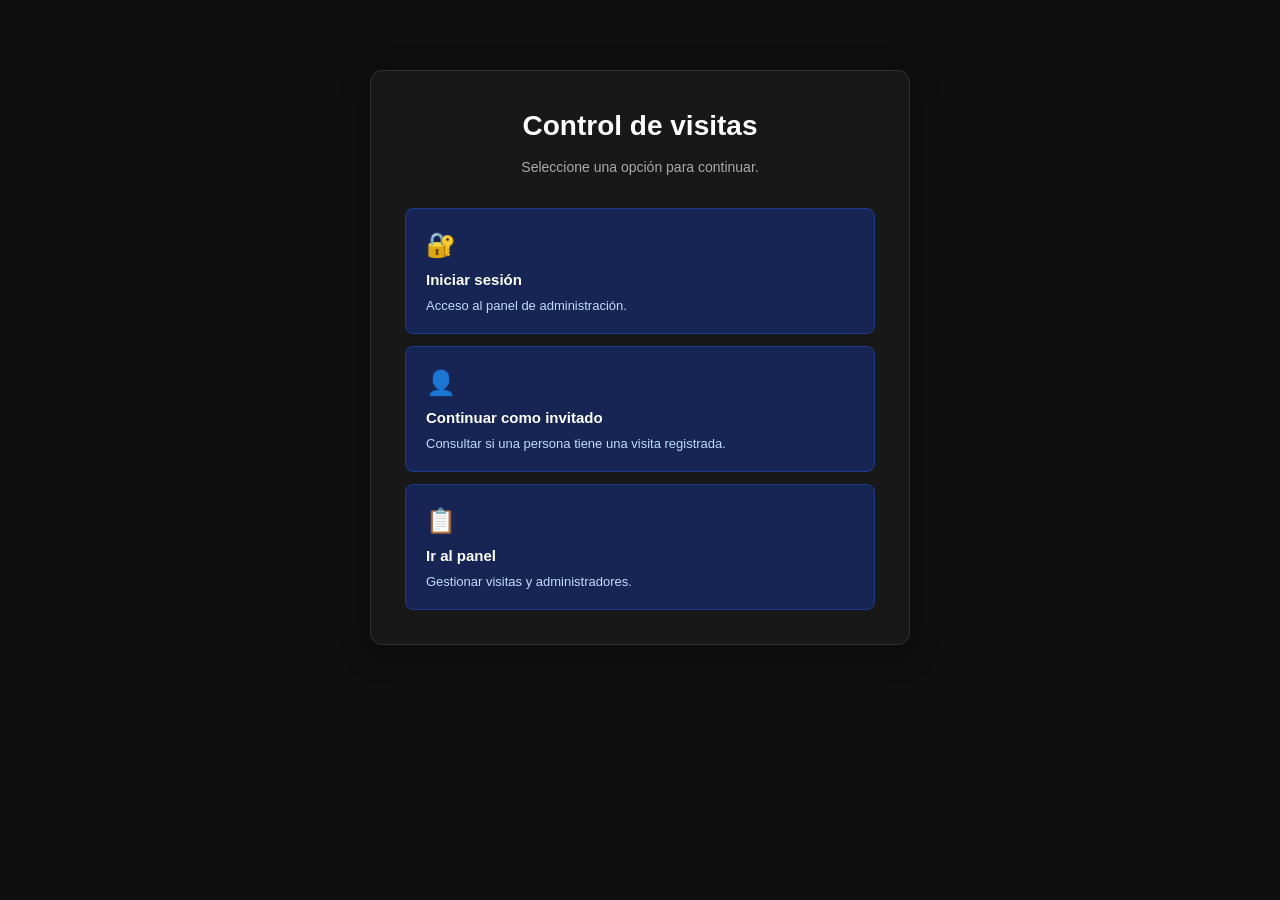
<file: index.html>
<!DOCTYPE html>
<html lang="es">
<head>
    <meta charset="UTF-8">
    <meta name="viewport" content="width=device-width, initial-scale=1.0">
    <meta name="google-site-verification" content="cxfGpsT4YyYM5P-_mvYl2dfZ0LLC_vyhNdfEDjS1eaE">
    <title>Control de visitas</title>
    <link rel="stylesheet" href="estilos.css">
</head>
<body>
<div class="contenedor">
    <div class="encabezado">
        <h1>Control de visitas</h1>
        <p>Seleccione una opción para continuar.</p>
    </div>

    <div id="mensajes"></div>

    <div id="estado-sesion" class="aviso estado-sesion" hidden>
        <p>Sesión iniciada como: <strong id="usuario-sesion"></strong></p>
    </div>

    <div class="opciones-acceso">
        <a href="login.html" class="opcion-acceso">
            <span class="opcion-icono">🔐</span>
            <strong>Iniciar sesión</strong>
            <small>Acceso al panel de administración.</small>
        </a>
        <a href="invitado.html" class="opcion-acceso">
            <span class="opcion-icono">👤</span>
            <strong>Continuar como invitado</strong>
            <small>Consultar si una persona tiene una visita registrada.</small>
        </a>
        <a href="panel.html" class="opcion-acceso" data-solo-invitado hidden>
            <span class="opcion-icono">📋</span>
            <strong>Ir al panel</strong>
            <small>Gestionar visitas y administradores.</small>
        </a>
    </div>
</div>
<script src="supabase-config.js"></script>
<script src="app.js"></script>
<script>initIndex();</script>
</body>
</html>
</file>
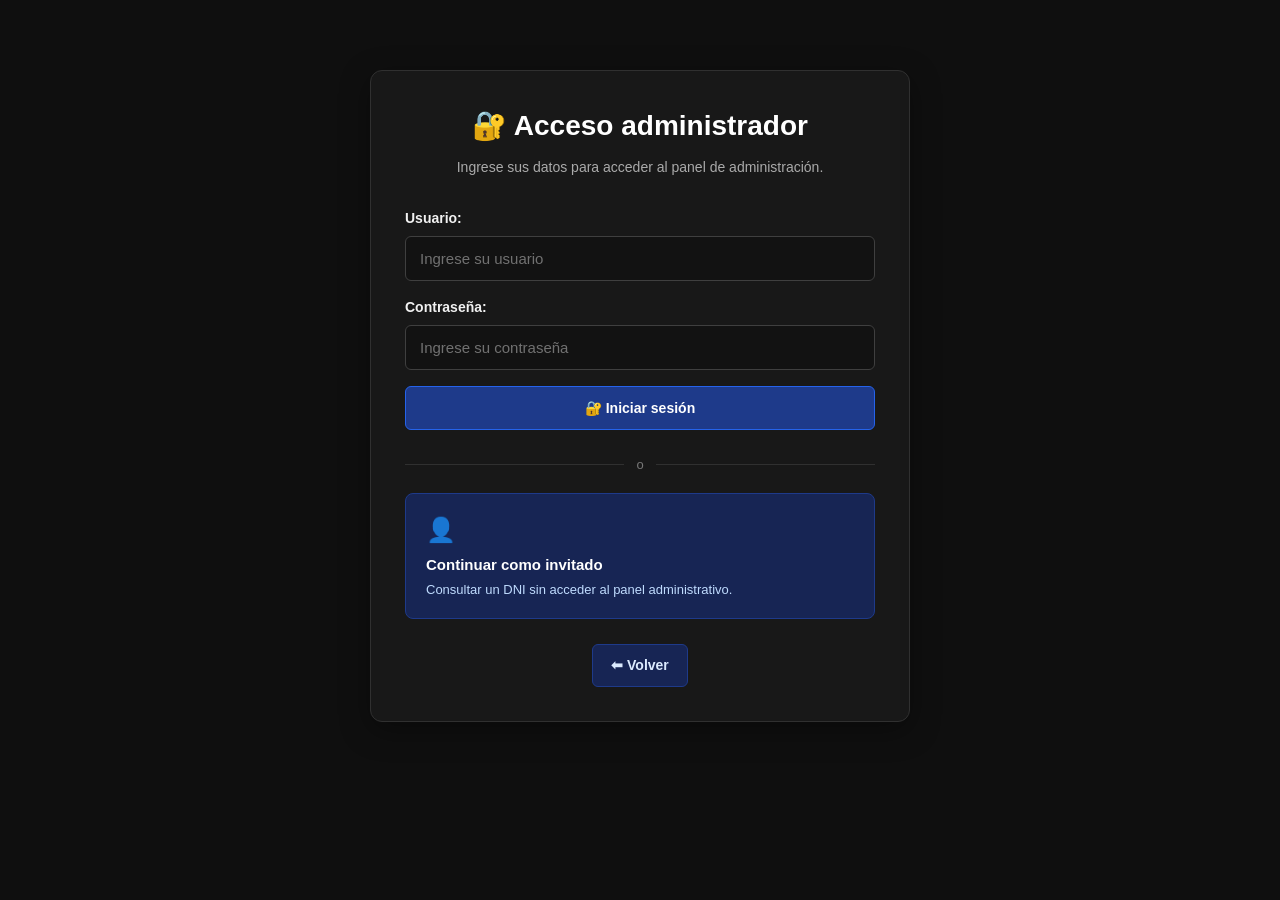
<file: administradores.html>
<!DOCTYPE html>
<html lang="es">
<head>
    <meta charset="UTF-8">
    <meta name="viewport" content="width=device-width, initial-scale=1.0">
    <title>Administradores</title>
    <link rel="stylesheet" href="estilos.css">
</head>
<body>
<div class="contenedor grande">
    <h1>👤 Administradores</h1>
    <div id="mensajes"></div>

    <h2>Agregar nuevo administrador</h2>
    <form id="crear-admin-form" autocomplete="off">
        <label for="usuario">Usuario:</label>
        <input type="text" id="usuario" name="usuario" required maxlength="50" placeholder="Ingrese un usuario">
        <label for="password">Contraseña:</label>
        <input type="password" id="password" name="password" required minlength="6" placeholder="Ingrese una contraseña">
        <label for="password2">Repetir contraseña:</label>
        <input type="password" id="password2" name="password2" required minlength="6" placeholder="Repita la contraseña">
        <button type="submit">➕ Agregar administrador</button>
    </form>

    <hr>

    <h2>Administradores existentes</h2>
    <div class="tabla-contenedor">
        <table>
            <thead><tr><th>Usuario</th><th>Acción</th></tr></thead>
            <tbody id="tabla-admins"></tbody>
        </table>
    </div>

    <div class="botones-navegacion">
        <a href="panel.html" class="boton-navegacion">👤 Volver al panel</a>
        <a href="#" id="logout" class="boton-navegacion">🚪 Cerrar sesión</a>
    </div>
</div>
<script src="supabase-config.js"></script>
<script src="app.js"></script>
<script>initAdministradores();</script>
</body>
</html>
</file>
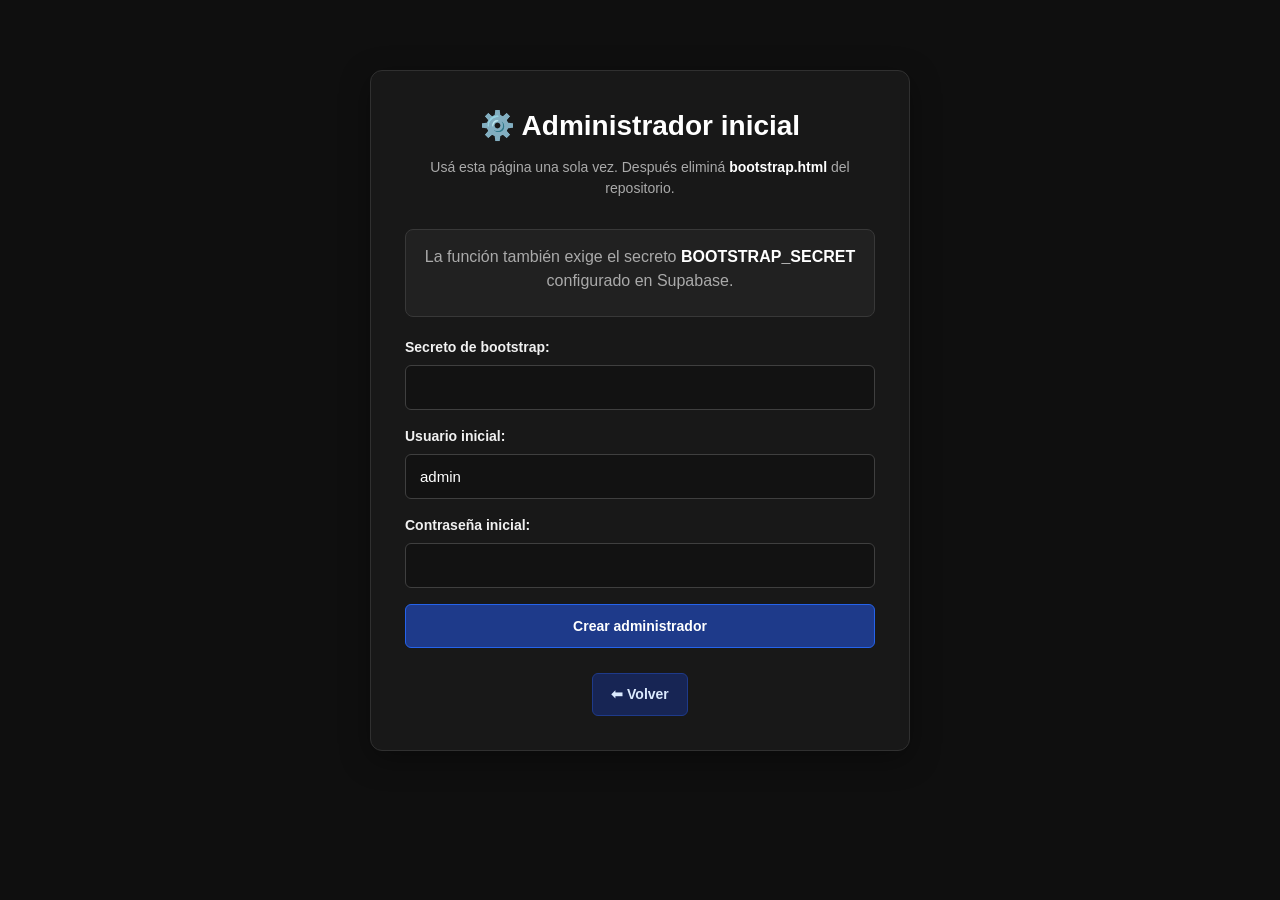
<file: bootstrap.html>
<!DOCTYPE html>
<html lang="es">
<head>
    <meta charset="UTF-8">
    <meta name="viewport" content="width=device-width, initial-scale=1.0">
    <title>Crear administrador inicial</title>
    <link rel="stylesheet" href="estilos.css">
</head>
<body>
<div class="contenedor">
    <div class="encabezado">
        <h1>⚙️ Administrador inicial</h1>
        <p>Usá esta página una sola vez. Después eliminá <strong>bootstrap.html</strong> del repositorio.</p>
    </div>
    <div class="aviso">
        <p>La función también exige el secreto <strong>BOOTSTRAP_SECRET</strong> configurado en Supabase.</p>
    </div>
    <div id="mensajes"></div>
    <form id="bootstrap-form" autocomplete="off">
        <label for="secret">Secreto de bootstrap:</label>
        <input id="secret" required type="password">
        <label for="usuario">Usuario inicial:</label>
        <input id="usuario" required maxlength="50" value="admin">
        <label for="password">Contraseña inicial:</label>
        <input id="password" required minlength="6" type="password">
        <button type="submit">Crear administrador</button>
    </form>
    <div class="botones-navegacion"><a href="index.html" class="boton-navegacion">⬅ Volver</a></div>
</div>
<script src="supabase-config.js"></script>
<script src="app.js"></script>
<script>
document.querySelector('#bootstrap-form').addEventListener('submit', async (e) => {
    e.preventDefault();
    clearMessage();
    const button = e.target.querySelector('button');
    button.disabled = true;
    try {
        const response = await fetch(`${SUPABASE_URL}/functions/v1/admin-bootstrap`, {
            method: 'POST',
            headers: { 'apikey': SUPABASE_KEY, 'Content-Type': 'application/json' },
            body: JSON.stringify({
                secret: document.querySelector('#secret').value,
                usuario: document.querySelector('#usuario').value,
                password: document.querySelector('#password').value
            })
        });
        const data = await response.json();
        if (!response.ok) throw new Error(data.error || 'No se pudo crear el administrador.');
        showMessage('exito', 'Administrador creado. Ya podés entrar desde login.html. Eliminá bootstrap.html del repositorio.');
    } catch (error) {
        showMessage('error', error.message);
    } finally {
        button.disabled = false;
    }
});
</script>
</body>
</html>
</file>
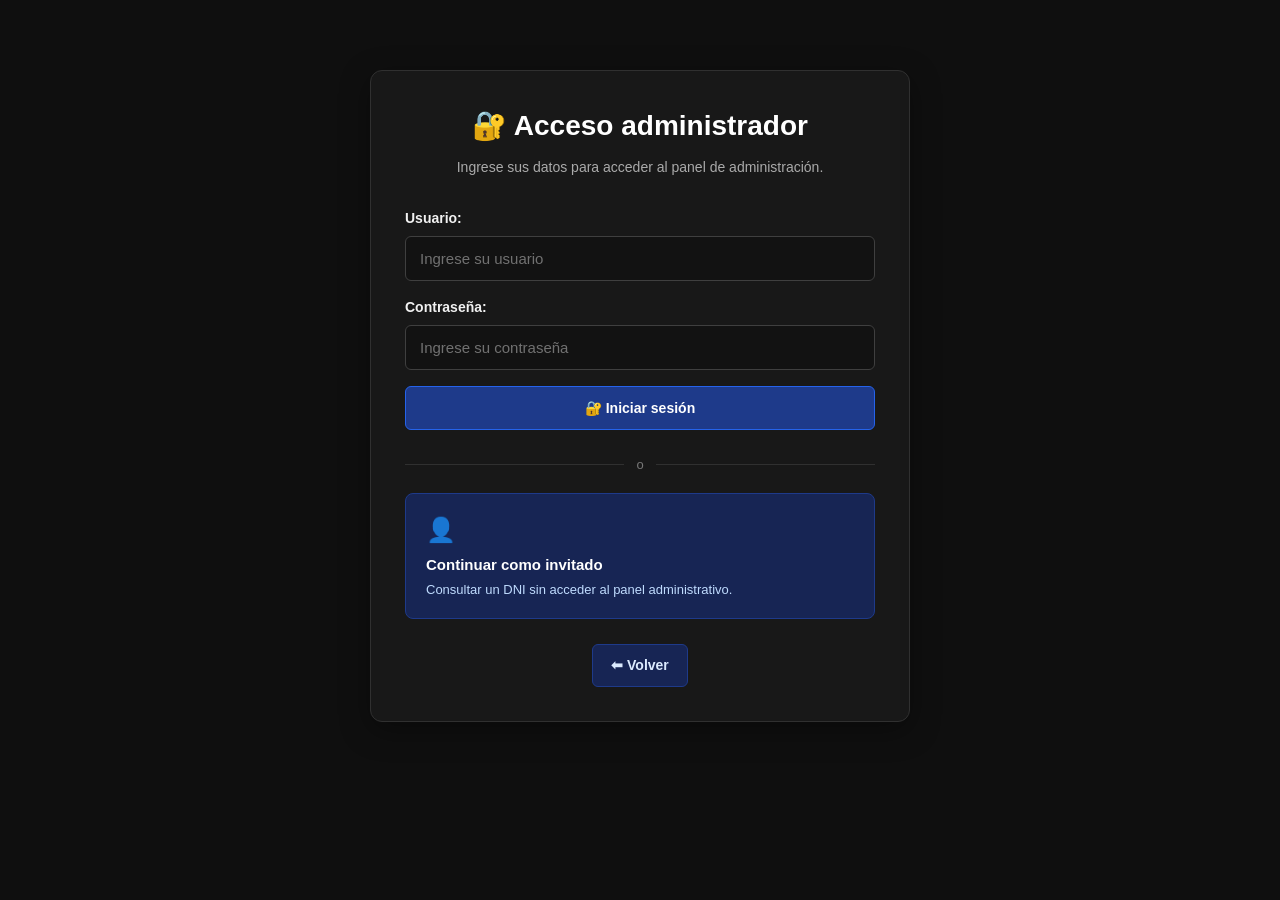
<file: exportar.html>
<!DOCTYPE html>
<html lang="es">
<head>
    <meta charset="UTF-8">
    <meta name="viewport" content="width=device-width, initial-scale=1.0">
    <title>Exportar visitas</title>
    <link rel="stylesheet" href="estilos.css">
</head>
<body>
<div class="contenedor">
    <div class="encabezado">
        <h1>📥 Exportar visitas</h1>
        <p>Preparando el archivo CSV...</p>
    </div>
    <div id="mensajes"></div>
    <div class="botones-navegacion">
        <a href="panel.html" class="boton-navegacion">⬅ Volver al panel</a>
    </div>
</div>
<script src="supabase-config.js"></script>
<script src="app.js"></script>
<script>
(async () => {
    try {
        await initExportar();
        setTimeout(() => { window.location.href = 'panel.html'; }, 700);
    } catch (error) {
        showMessage('error', error.message || 'No se pudo exportar.');
    }
})();
</script>
</body>
</html>
</file>
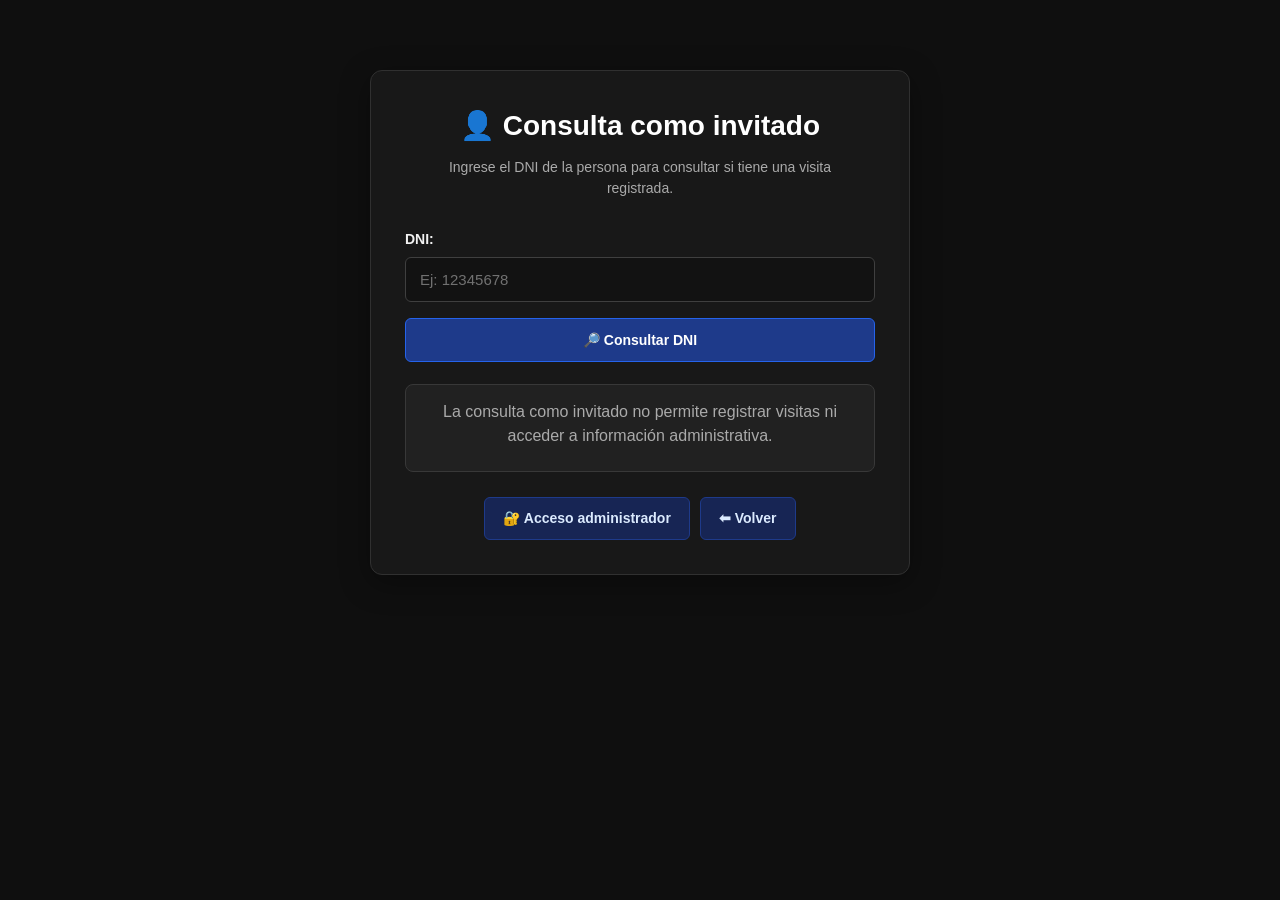
<file: invitado.html>
<!DOCTYPE html>
<html lang="es">
<head>
    <meta charset="UTF-8">
    <meta name="viewport" content="width=device-width, initial-scale=1.0">
    <title>Consulta como invitado</title>
    <link rel="stylesheet" href="estilos.css">
</head>
<body>
<div class="contenedor">
    <div class="encabezado">
        <h1>👤 Consulta como invitado</h1>
        <p>Ingrese el DNI de la persona para consultar si tiene una visita registrada.</p>
    </div>
    <div id="mensajes"></div>
    <form id="consulta-form" autocomplete="off">
        <label for="dni">DNI:</label>
        <input type="text" id="dni" name="dni" placeholder="Ej: 12345678" required maxlength="20" inputmode="numeric" autocomplete="off">
        <button type="submit">🔎 Consultar DNI</button>
    </form>
    <div id="resultado"></div>
    <div class="aviso">
        <p>La consulta como invitado no permite registrar visitas ni acceder a información administrativa.</p>
    </div>
    <div class="botones-navegacion">
        <a href="login.html" class="boton-navegacion">🔐 Acceso administrador</a>
        <a href="index.html" class="boton-navegacion">⬅ Volver</a>
    </div>
</div>
<script src="supabase-config.js"></script>
<script src="app.js"></script>
<script>initInvitado();</script>
</body>
</html>
</file>
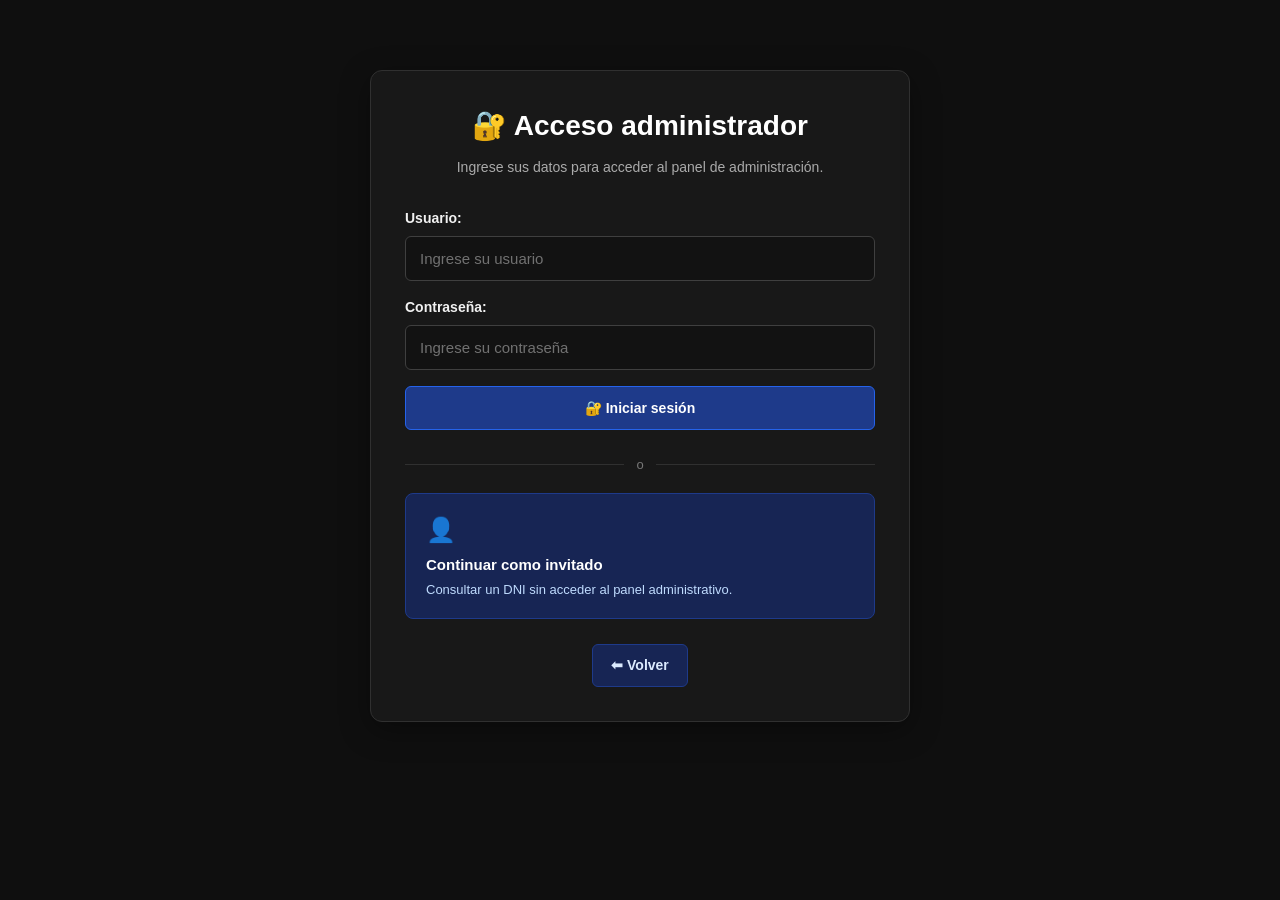
<file: login.html>
<!DOCTYPE html>
<html lang="es">
<head>
    <meta charset="UTF-8">
    <meta name="viewport" content="width=device-width, initial-scale=1.0">
    <title>Acceso administrador</title>
    <link rel="stylesheet" href="estilos.css">
</head>
<body>
<div class="contenedor">
    <div class="encabezado">
        <h1>🔐 Acceso administrador</h1>
        <p>Ingrese sus datos para acceder al panel de administración.</p>
    </div>
    <div id="mensajes"></div>
    <form id="login-form" autocomplete="off">
        <label for="usuario">Usuario:</label>
        <input type="text" id="usuario" name="usuario" required maxlength="50" placeholder="Ingrese su usuario" autocomplete="username">
        <label for="password">Contraseña:</label>
        <input type="password" id="password" name="password" required placeholder="Ingrese su contraseña" autocomplete="current-password">
        <button type="submit">🔐 Iniciar sesión</button>
    </form>
    <div class="separador-opciones"><span>o</span></div>
    <a href="invitado.html" class="opcion-acceso opcion-invitado">
        <span class="opcion-icono">👤</span>
        <strong>Continuar como invitado</strong>
        <small>Consultar un DNI sin acceder al panel administrativo.</small>
    </a>
    <div class="botones-navegacion">
        <a href="index.html" class="boton-navegacion">⬅ Volver</a>
    </div>
</div>
<script src="supabase-config.js"></script>
<script src="app.js"></script>
<script>initLogin();</script>
</body>
</html>
</file>
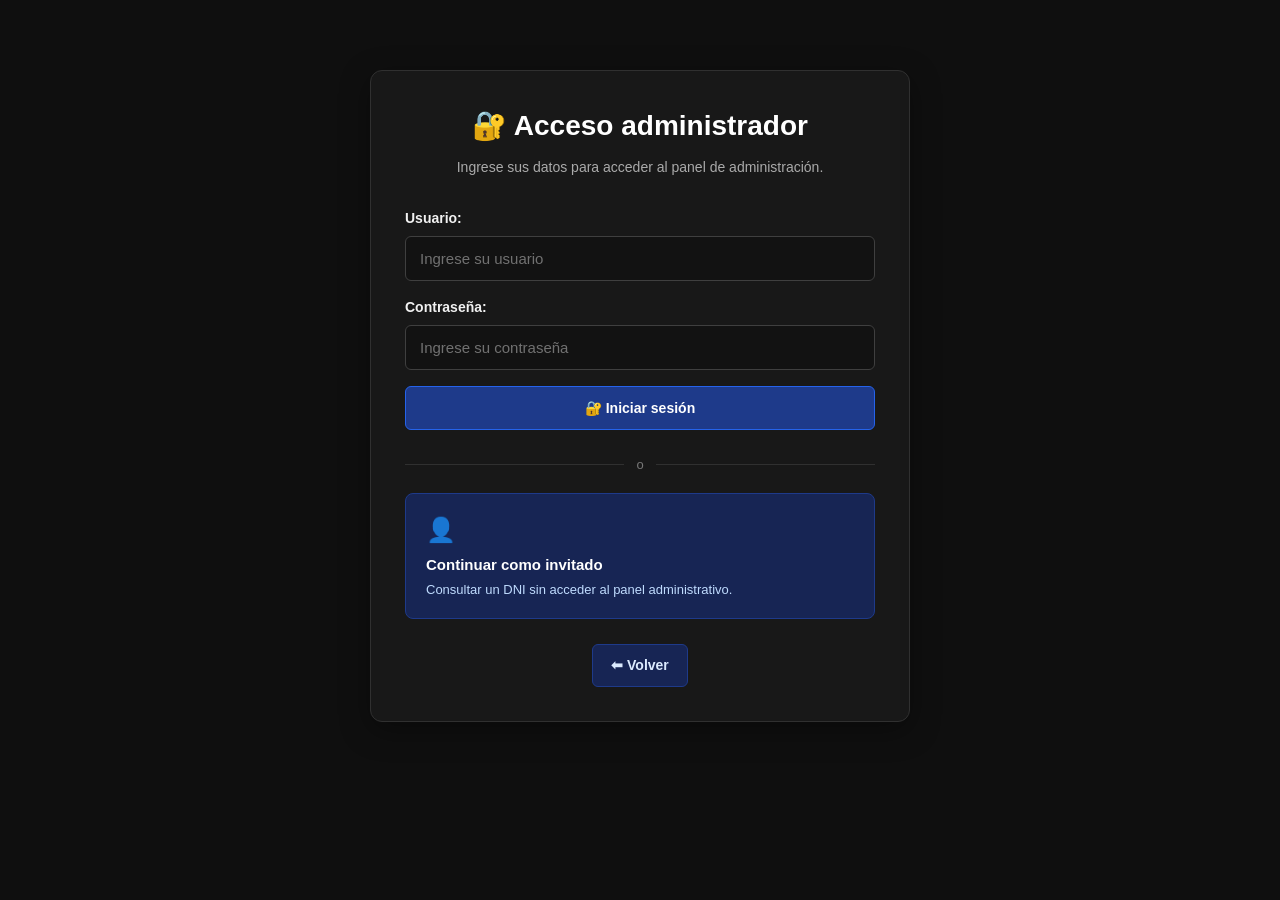
<file: registro-diario.html>
<!DOCTYPE html>

<html lang="es">
<head>
    <meta charset="UTF-8">
    <meta name="viewport" content="width=device-width, initial-scale=1.0">
    <title>Registro Diario</title>
    <link rel="stylesheet" href="estilos.css">

<style>

    /* =========================
       PERSONAS QUE ASISTIERON
       ========================= */

    .titulo-desplegable {
        width: 100%;
        display: flex;
        align-items: center;
        justify-content: space-between;
        gap: 15px;
        cursor: pointer;
        user-select: none;
        padding: 14px 16px;
        margin-top: 25px;
        border-radius: 10px;
        background: #202020;
        border: 1px solid #333;
    }

    .titulo-desplegable h2 {
        margin: 0;
    }

    .flecha-desplegable {
        font-size: 22px;
        transition: transform 0.2s ease;
    }

    .flecha-desplegable.abierto {
        transform: rotate(180deg);
    }

    .contenido-desplegable {
        display: none;
        margin-top: 10px;
    }

    .contenido-desplegable.abierto {
        display: block;
    }


    /* =========================
       ENTREGAS
       ========================= */

    .titulo-entregas {
        display: flex;
        align-items: center;
        justify-content: space-between;
        gap: 15px;
        margin-top: 25px;
    }

    .titulo-entregas h2 {
        margin: 0;
    }

    .acciones-entregas {
        display: flex;
        align-items: center;
        gap: 12px;
    }

    .contador-actualizacion {
        padding: 9px 13px;
        border-radius: 8px;
        background: #202020;
        border: 1px solid #333;
        color: #bdbdbd;
        font-size: 14px;
        white-space: nowrap;
    }

    .contador-actualizacion strong {
        color: #ffffff;
    }

    .boton-actualizar {
        padding: 10px 16px;
        border: 0;
        border-radius: 8px;
        cursor: pointer;
        font-weight: bold;
        background: #2b7cff;
        color: white;
    }

    .boton-actualizar:hover {
        opacity: 0.85;
    }

    .boton-actualizar:disabled {
        opacity: 0.6;
        cursor: wait;
    }


    /* =========================
       IMPRESION
       ========================= */

    @media print {

        @page {
            size: A4;
            margin: 15mm;
        }

        body {
            background: white !important;
            color: black !important;
            font-family: Arial, sans-serif !important;
        }

        .contenedor {
            width: 100% !important;
            max-width: none !important;
            margin: 0 !important;
            padding: 0 !important;
            background: white !important;
            box-shadow: none !important;
        }

        .menu,
        .reporte-filtros,
        #mensaje-registro-diario,
        .acciones-reporte,
        .importar-historial,
        .acciones-panel,
        hr,
        .texto-reporte,
        .encabezado p,
        .contador-actualizacion {
            display: none !important;
        }

        .encabezado {
            display: block !important;
            text-align: center !important;
            margin-bottom: 25px !important;
            border-bottom: 2px solid #000 !important;
            padding-bottom: 12px !important;
        }

        .encabezado h1 {
            color: black !important;
            margin: 0 !important;
            font-size: 24px !important;
        }

        h2 {
            color: black !important;
            font-size: 17px !important;
            margin-top: 22px !important;
            margin-bottom: 10px !important;
        }

        #resumen-registro-diario {
            display: grid !important;
            grid-template-columns: repeat(3, 1fr) !important;
            gap: 10px !important;
            margin-bottom: 20px !important;
        }

        #resumen-registro-diario > * {
            background: white !important;
            color: black !important;
            border: 1px solid #999 !important;
            box-shadow: none !important;
        }

        .tabla-contenedor {
            overflow: visible !important;
            width: 100% !important;
        }

        .tabla-reporte {
            width: 100% !important;
            border-collapse: collapse !important;
            color: black !important;
            background: white !important;
            font-size: 11px !important;
        }

        .tabla-reporte th {
            background: #e5e5e5 !important;
            color: black !important;
            border: 1px solid #555 !important;
            padding: 7px !important;
        }

        .tabla-reporte td {
            color: black !important;
            background: white !important;
            border: 1px solid #999 !important;
            padding: 6px !important;
        }

        .tabla-reporte tr {
            page-break-inside: avoid !important;
        }

        .tabla-reporte thead {
            display: table-header-group !important;
        }

        .contenido-desplegable {
            display: block !important;
            margin-top: 0 !important;
        }

        .titulo-desplegable {
            display: block !important;
            background: white !important;
            border: none !important;
            padding: 0 !important;
            margin-top: 25px !important;
            cursor: default !important;
        }

        .titulo-desplegable h2 {
            color: black !important;
        }

        .flecha-desplegable {
            display: none !important;
        }

        .titulo-entregas {
            display: block !important;
        }

        .boton-actualizar {
            display: none !important;
        }

        .titulo-desplegable,
        .titulo-entregas,
        h2 {
            page-break-after: avoid !important;
        }

        .contenedor::after {
            content: "Registro Diario";
            display: block;
            text-align: center;
            margin-top: 25px;
            padding-top: 10px;
            border-top: 1px solid #999;
            font-size: 10px;
            color: #555;
        }
    }

</style>


</head>

<body>

<div class="contenedor grande">

<div class="encabezado">
    <h1>📊 Registro Diario</h1>
    <p>
        Consulta las personas que asistieron y lo que se entregó cada día.
    </p>
</div>


<div class="menu">

    <a href="panel.html">📋 Panel</a>

    <a href="administradores.html">👤 Administradores</a>

    <a href="invitado.html">🔎 Consulta invitado</a>

    <a href="index.html">🏠 Inicio</a>

</div>


<!-- =========================
     ELEGIR FECHA
     ========================= -->

<div class="reporte-filtros">

    <div>

        <label for="fecha-registro-diario">
            📅 Elegir día
        </label>

        <input
            type="date"
            id="fecha-registro-diario"
        >

    </div>

</div>


<div id="mensaje-registro-diario"></div>


<!-- =========================
     RESUMEN
     ========================= -->

<h2>Resumen del día</h2>

<div
    id="resumen-registro-diario"
    class="tarjetas reporte-tarjetas"
></div>


<!-- =========================
     ENTREGAS REALIZADAS
     ========================= -->

<div class="titulo-entregas">

    <h2>📦 Entregas realizadas</h2>

    <div class="acciones-entregas">

        <div
            class="contador-actualizacion"
            id="contador-actualizacion"
        >
            🔄 Próxima actualización:
            <strong id="tiempo-actualizacion">
                05:00
            </strong>
        </div>

        <button
            type="button"
            id="btn-actualizar-registro"
            class="boton-actualizar"
        >
            🔄 Actualizar
        </button>

    </div>

</div>


<div class="tabla-contenedor">

    <table class="tabla-reporte">

        <thead>

            <tr>
                <th>Tipo de entrega</th>
                <th>Cantidad</th>
            </tr>

        </thead>

        <tbody id="resumen-entregas">

            <tr>

                <td colspan="2">
                    Cargando...
                </td>

            </tr>

        </tbody>

    </table>

</div>


<!-- =========================
     PERSONAS DESPLEGABLE
     ========================= -->

<div
    class="titulo-desplegable"
    id="boton-personas"
    role="button"
    tabindex="0"
    aria-expanded="false"
    aria-controls="contenido-personas"
>

    <h2>👥 Personas que asistieron</h2>

    <span
        class="flecha-desplegable"
        id="flecha-personas"
    >
        ▼
    </span>

</div>


<div
    class="contenido-desplegable"
    id="contenido-personas"
>

    <div class="tabla-contenedor">

        <table class="tabla-reporte">

            <thead>

                <tr>
                    <th>DNI</th>
                    <th>Nombre</th>
                    <th>Se entregó</th>
                    <th>Fecha y hora</th>
                </tr>

            </thead>

            <tbody id="detalle-registro-diario">

                <tr>

                    <td colspan="4">
                        Cargando...
                    </td>

                </tr>

            </tbody>

        </table>

    </div>

</div>


<!-- =========================
     BOTONES
     ========================= -->

<div class="acciones-reporte">

    <button
        type="button"
        id="btn-imprimir-registro"
    >
        🖨️ Imprimir
    </button>


    <button
        type="button"
        id="btn-descargar-registro"
        class="boton-secundario"
    >
        📥 Descargar
    </button>

</div>


<hr>


<!-- =========================
     CARGAR HISTORIAL
     ========================= -->

<h2>📥 Cargar historial anterior</h2>

<p class="texto-reporte">
    Esta opción se usa una sola vez para cargar el CSV con los 786 registros anteriores.
</p>


<div class="importar-historial">

    <input
        type="file"
        id="archivo-historial"
        accept=".csv"
    >

    <button
        type="button"
        id="btn-importar-historial"
    >
        📥 Importar historial CSV
    </button>

</div>


<div class="acciones-panel">

    <a
        href="panel.html"
        class="boton-navegacion"
    >
        ⬅️ Volver al panel
    </a>

</div>

</div>

<script src="supabase-config.js"></script>

<script src="app.js"></script>

<script>

    /* =========================
       CONFIGURACION CONTADOR
       ========================= */

    const TIEMPO_ACTUALIZACION = 5 * 60;

    let segundosRestantes = TIEMPO_ACTUALIZACION;
    let intervaloContador = null;
    let actualizandoAutomaticamente = false;


    /* =========================
       MOSTRAR CONTADOR
       ========================= */

    function mostrarContador() {

        const elemento =
            document.getElementById(
                "tiempo-actualizacion"
            );

        if (!elemento) {
            return;
        }


        const minutos =
            Math.floor(segundosRestantes / 60);

        const segundos =
            segundosRestantes % 60;


        elemento.textContent =
            String(minutos).padStart(2, "0") +
            ":" +
            String(segundos).padStart(2, "0");

    }


    /* =========================
       REINICIAR CONTADOR
       ========================= */

    function reiniciarContador() {

        segundosRestantes =
            TIEMPO_ACTUALIZACION;

        mostrarContador();

    }


    /* =========================
       ACTUALIZACION AUTOMATICA
       ========================= */

    async function actualizarAutomaticamente() {

        if (actualizandoAutomaticamente) {
            return;
        }


        actualizandoAutomaticamente = true;


        try {

            await initRegistroDiario();

            reiniciarContador();

        } catch (error) {

            console.error(
                "Error en actualización automática:",
                error
            );

            /*
             * Aunque haya un error,
             * volvemos a comenzar el contador
             * para intentar nuevamente después.
             */

            reiniciarContador();

        } finally {

            actualizandoAutomaticamente = false;

        }

    }


    /* =========================
       INICIAR CONTADOR
       ========================= */

    function iniciarContador() {

        if (intervaloContador) {

            clearInterval(
                intervaloContador
            );

        }


        reiniciarContador();


        intervaloContador =
            setInterval(
                async function () {

                    segundosRestantes--;

                    if (
                        segundosRestantes <= 0
                    ) {

                        segundosRestantes = 0;

                        mostrarContador();

                        await actualizarAutomaticamente();

                        return;

                    }


                    mostrarContador();

                },
                1000
            );

    }


    /* =========================
       INICIAR REGISTRO DIARIO
       ========================= */

    document.addEventListener(
        "DOMContentLoaded",
        async function () {

            try {

                await initRegistroDiario();

            } catch (error) {

                console.error(error);

            }


            iniciarContador();

        }
    );


    /* =========================
       DESPLEGAR PERSONAS
       ========================= */

    document.addEventListener(
        "DOMContentLoaded",
        function () {

            const boton =
                document.getElementById(
                    "boton-personas"
                );

            const contenido =
                document.getElementById(
                    "contenido-personas"
                );

            const flecha =
                document.getElementById(
                    "flecha-personas"
                );


            if (
                !boton ||
                !contenido ||
                !flecha
            ) {

                return;

            }


            function alternarPersonas() {

                const estaAbierto =
                    contenido.classList.contains(
                        "abierto"
                    );


                if (estaAbierto) {

                    contenido.classList.remove(
                        "abierto"
                    );

                    flecha.classList.remove(
                        "abierto"
                    );

                    boton.setAttribute(
                        "aria-expanded",
                        "false"
                    );

                } else {

                    contenido.classList.add(
                        "abierto"
                    );

                    flecha.classList.add(
                        "abierto"
                    );

                    boton.setAttribute(
                        "aria-expanded",
                        "true"
                    );

                }

            }


            boton.addEventListener(
                "click",
                alternarPersonas
            );


            boton.addEventListener(
                "keydown",
                function (event) {

                    if (
                        event.key === "Enter" ||
                        event.key === " "
                    ) {

                        event.preventDefault();

                        alternarPersonas();

                    }

                }
            );

        }
    );


    /* =========================
       BOTON ACTUALIZAR
       ========================= */

    document.addEventListener(
        "DOMContentLoaded",
        function () {

            const botonActualizar =
                document.getElementById(
                    "btn-actualizar-registro"
                );


            if (!botonActualizar) {

                return;

            }


            botonActualizar.addEventListener(
                "click",
                async function () {

                    const textoOriginal =
                        botonActualizar.innerHTML;


                    botonActualizar.disabled =
                        true;

                    botonActualizar.innerHTML =
                        "🔄 Actualizando...";


                    try {

                        await initRegistroDiario();


                        reiniciarContador();


                        botonActualizar.innerHTML =
                            "✅ Actualizado";


                        setTimeout(
                            function () {

                                botonActualizar.innerHTML =
                                    textoOriginal;

                            },
                            1500
                        );


                    } catch (error) {

                        console.error(error);


                        botonActualizar.innerHTML =
                            "❌ Error";


                        setTimeout(
                            function () {

                                botonActualizar.innerHTML =
                                    textoOriginal;

                            },
                            2000
                        );

                    } finally {

                        botonActualizar.disabled =
                            false;

                    }

                }
            );

        }
    );

</script>

</body>
</html>
</file>
<file: estilos.css>
* {
    box-sizing: border-box;
}

html {
    scroll-behavior: smooth;
}

body {
    margin: 0;
    min-height: 100vh;
    padding: 30px 15px;
    font-family: Arial, Helvetica, sans-serif;
    background: #0f0f0f;
    color: #f1f1f1;
    line-height: 1.5;
}

/* =========================================
   CONTENEDOR
========================================= */

.contenedor {
    width: 100%;
    max-width: 540px;
    margin: 40px auto;
    padding: 34px;
    background: #181818;
    border: 1px solid #303030;
    border-radius: 12px;
    box-shadow: 0 8px 30px rgba(0, 0, 0, 0.35);
}

.contenedor.grande {
    max-width: 1050px;
}

/* =========================================
   TITULOS
========================================= */

h1 {
    margin: 0 0 10px;
    color: #ffffff;
    font-size: 28px;
    font-weight: 600;
}

h2 {
    margin: 27px 0 15px;
    color: #ffffff;
    font-size: 20px;
    font-weight: 600;
}

h3 {
    color: #ffffff;
}

p {
    color: #aaaaaa;
}

/* =========================================
   ENCABEZADO
========================================= */

.encabezado {
    text-align: center;
    margin-bottom: 30px;
}

.encabezado h1 {
    margin-bottom: 10px;
}

.encabezado p {
    max-width: 420px;
    margin: 0 auto;
    color: #aaaaaa;
    font-size: 14px;
}

/* =========================================
   OPCIONES DE ACCESO
========================================= */

.opciones-acceso {
    display: flex;
    flex-direction: column;
    gap: 12px;
    margin-top: 25px;
}

.opcion-acceso {
    display: block;
    width: 100%;
    padding: 18px 20px;
    background: #172554;
    border: 1px solid #1e3a8a;
    border-radius: 8px;
    color: #ffffff;
    text-decoration: none;
    transition: 0.2s;
}

.opcion-acceso:hover {
    background: #1e3a8a;
    border-color: #2563eb;
    color: #ffffff;
    text-decoration: none;
    transform: translateY(-1px);
}

.opcion-acceso strong {
    display: block;
    margin-bottom: 4px;
    color: #ffffff;
    font-size: 15px;
}

.opcion-acceso small {
    display: block;
    color: #bfdbfe;
    font-size: 13px;
}

.opcion-icono {
    display: block;
    margin-bottom: 6px;
    font-size: 24px;
}

.opcion-invitado {
    margin-top: 18px;
}

/* =========================================
   SEPARADOR
========================================= */

.separador-opciones {
    display: flex;
    align-items: center;
    gap: 12px;
    margin: 25px 0 0;
    color: #777777;
    text-align: center;
}

.separador-opciones::before,
.separador-opciones::after {
    content: "";
    flex: 1;
    height: 1px;
    background: #303030;
}

.separador-opciones span {
    font-size: 13px;
}

/* =========================================
   ACCESO ADMINISTRADOR
========================================= */

.acceso-admin {
    display: flex;
    justify-content: flex-end;
    margin-bottom: 25px;
}

.boton-admin {
    display: inline-block;
    padding: 9px 16px;
    background: #172554;
    border: 1px solid #1e3a8a;
    border-radius: 6px;
    color: #dbeafe;
    font-size: 13px;
    font-weight: 600;
    text-decoration: none;
    transition: 0.2s;
}

.boton-admin:hover {
    background: #1e3a8a;
    border-color: #2563eb;
    color: #ffffff;
    text-decoration: none;
}

/* =========================================
   FORMULARIOS
========================================= */

form {
    margin-top: 20px;
}

label {
    display: block;
    margin-bottom: 7px;
    color: #f1f1f1;
    font-size: 14px;
    font-weight: 600;
}

input,
select,
textarea {
    width: 100%;
    padding: 13px 14px;
    margin-bottom: 16px;
    background: #121212;
    border: 1px solid #3f3f3f;
    border-radius: 6px;
    color: #ffffff;
    font-size: 15px;
    outline: none;
    transition: 0.2s;
}

input::placeholder,
textarea::placeholder {
    color: #717171;
}

input:focus,
select:focus,
textarea:focus {
    border-color: #2563eb;
    box-shadow: 0 0 0 1px #2563eb;
}

/* =========================================
   BOTON PRINCIPAL
========================================= */

button {
    width: 100%;
    padding: 13px 16px;
    background: #1e3a8a;
    border: 1px solid #2563eb;
    border-radius: 6px;
    color: #ffffff;
    font-size: 14px;
    font-weight: 600;
    cursor: pointer;
    transition: 0.2s;
}

button:hover {
    background: #2563eb;
    border-color: #3b82f6;
}

/* =========================================
   BOTONES DE NAVEGACION
========================================= */

.botones-navegacion {
    display: flex;
    flex-wrap: wrap;
    justify-content: center;
    gap: 10px;
    margin-top: 25px;
}

.boton-navegacion {
    display: inline-block;
    padding: 10px 18px;
    background: #172554;
    border: 1px solid #1e3a8a;
    border-radius: 6px;
    color: #dbeafe;
    font-size: 14px;
    font-weight: 600;
    text-decoration: none;
    transition: 0.2s;
}

.boton-navegacion:hover {
    background: #1e3a8a;
    border-color: #2563eb;
    color: #ffffff;
    text-decoration: none;
}

/* =========================================
   BOTON SECUNDARIO
========================================= */

.boton-secundario {
    display: inline-block;
    padding: 9px 15px;
    background: #172554;
    border: 1px solid #1e3a8a;
    border-radius: 6px;
    color: #dbeafe;
    font-size: 14px;
    font-weight: 600;
    text-decoration: none;
    transition: 0.2s;
}

.boton-secundario:hover {
    background: #1e3a8a;
    border-color: #2563eb;
    color: #ffffff;
    text-decoration: none;
}

/* =========================================
   LISTADO COMPLETO
========================================= */

.listado-completo {
    margin-top: 27px;
    padding-top: 21px;
    border-top: 1px solid #303030;
    text-align: center;
}

.listado-completo span {
    display: block;
    margin-bottom: 12px;
    color: #aaaaaa;
    font-size: 13px;
}

.boton-listado {
    display: inline-block;
    padding: 10px 18px;
    background: #172554;
    border: 1px solid #1e3a8a;
    border-radius: 6px;
    color: #dbeafe;
    font-size: 14px;
    font-weight: 600;
    text-decoration: none;
    transition: 0.2s;
}

.boton-listado:hover {
    background: #1e3a8a;
    border-color: #2563eb;
    color: #ffffff;
    text-decoration: none;
}

/* =========================================
   AVISOS
========================================= */

.aviso {
    margin-top: 22px;
    padding: 15px;
    background: #212121;
    border: 1px solid #383838;
    border-radius: 8px;
    text-align: center;
}

.aviso p {
    margin: 0 0 8px;
    color: #aaaaaa;
}

/* =========================================
   RESULTADOS
========================================= */

.resultado {
    padding: 20px;
    margin: 22px 0;
    border-radius: 8px;
    border: 1px solid;
}

.ya-vino {
    background: #2a1616;
    border-color: #7f1d1d;
}

.ya-vino h2 {
    color: #ff4d4d;
}

.no-vino {
    background: #172217;
    border-color: #315331;
}

.no-vino h2 {
    color: #6ee76e;
}

.registrado {
    background: #181818;
    border-color: #444444;
}

.registrado h1 {
    color: #ffffff;
}

/* =========================================
   ERROR
========================================= */

.error {
    margin: 16px 0;
    padding: 13px 15px;
    background: #2a1616;
    border: 1px solid #7f1d1d;
    border-radius: 7px;
    color: #ff6b6b;
    font-size: 14px;
}

/* =========================================
   EXITO
========================================= */

.exito {
    margin: 16px 0;
    padding: 13px 15px;
    background: #172217;
    border: 1px solid #315331;
    border-radius: 7px;
    color: #6ee76e;
    font-size: 14px;
}

/* =========================================
   MENU
========================================= */

.menu {
    display: flex;
    flex-wrap: wrap;
    gap: 8px;
    margin: 25px 0;
}

.menu a {
    padding: 9px 13px;
    background: #172554;
    border: 1px solid #1e3a8a;
    border-radius: 6px;
    color: #dbeafe;
    font-size: 13px;
    text-decoration: none;
    transition: 0.2s;
}

.menu a:hover {
    background: #1e3a8a;
    border-color: #2563eb;
    color: #ffffff;
    text-decoration: none;
}

/* =========================================
   BUSCADOR
========================================= */

.buscador {
    display: flex;
    align-items: center;
    gap: 8px;
}

.buscador input {
    flex: 1;
    margin-bottom: 0;
}

.buscador button {
    width: auto;
    white-space: nowrap;
}

.buscador a {
    white-space: nowrap;
}

/* =========================================
   TABLAS
========================================= */

.tabla-contenedor {
    width: 100%;
    overflow-x: auto;
    margin-top: 20px;
}

table {
    width: 100%;
    border-collapse: collapse;
    background: #181818;
}

th,
td {
    padding: 13px 11px;
    border-bottom: 1px solid #303030;
    text-align: left;
    font-size: 14px;
}

th {
    background: #272727;
    color: #ffffff;
    font-weight: 600;
}

td {
    color: #aaaaaa;
}

tr:hover td {
    background: #222222;
}

/* =========================================
   ENLACES
========================================= */

a {
    color: #60a5fa;
    text-decoration: none;
}

a:hover {
    color: #93c5fd;
    text-decoration: underline;
}

/* =========================================
   TEXTO
========================================= */

strong {
    color: #ffffff;
}

/* =========================================
   LINEAS
========================================= */

hr {
    margin: 28px 0;
    border: 0;
    border-top: 1px solid #303030;
}

/* =========================================
   BOTON ELIMINAR ADMINISTRADOR
========================================= */

.boton-eliminar {
    display: inline-block;
    padding: 7px 12px;
    background: #3a171b;
    border: 1px solid #7f1d1d;
    border-radius: 6px;
    color: #fca5a5;
    font-size: 13px;
    font-weight: 600;
    text-decoration: none;
    transition: 0.2s;
}

.boton-eliminar:hover {
    background: #7f1d1d;
    border-color: #ef4444;
    color: #ffffff;
    text-decoration: none;
}

/* =========================================
   ACCION NO DISPONIBLE
========================================= */

.accion-no-disponible {
    color: #7f8a99;
    font-size: 13px;
}

/* =========================================
   USUARIO ACTUAL
========================================= */

.usuario-actual {
    display: inline-block;
    margin-bottom: 15px;
    padding: 8px 12px;
    background: #172554;
    border: 1px solid #1e3a8a;
    border-radius: 6px;
    color: #bfdbfe;
    font-size: 13px;
}

/* =========================================
   BOTONES DE ACCION
========================================= */

.botones-acciones {
    display: flex;
    flex-wrap: wrap;
    gap: 10px;
    margin-top: 20px;
}

.botones-acciones a,
.botones-acciones button {
    width: auto;
    flex: 1;
    min-width: 150px;
}

/* =========================================
   TARJETAS
========================================= */

.tarjetas {
    display: grid;
    grid-template-columns: repeat(2, 1fr);
    gap: 15px;
    margin-top: 25px;
}

.tarjeta {
    padding: 20px;
    background: #202020;
    border: 1px solid #333333;
    border-radius: 8px;
    text-align: center;
}

.tarjeta h3 {
    margin: 0 0 8px;
    font-size: 15px;
}

.tarjeta p {
    margin: 0;
    font-size: 13px;
}

/* =========================================
   CONTROL DE VISITAS - GITHUB/SUPABASE
========================================= */

.estado-sesion {
    margin-bottom: 20px;
}

.tabla-scroll {
    max-height: 400px;
    overflow-y: auto;
    overflow-x: auto;
    border-radius: 8px;
}

.tabla-scroll table {
    width: 100%;
    border-collapse: collapse;
}

.tabla-scroll thead th {
    position: sticky;
    top: 0;
    z-index: 2;
    background: #292929;
}

.tabla-scroll::-webkit-scrollbar {
    width: 10px;
    height: 10px;
}

.tabla-scroll::-webkit-scrollbar-track {
    background: #151515;
    border-radius: 10px;
}

.tabla-scroll::-webkit-scrollbar-thumb {
    background: #555;
    border-radius: 10px;
}

.btn-eliminar {
    width: auto;
    padding: 7px 12px;
    background: #3a171b;
    border: 1px solid #7f1d1d;
    color: #fca5a5;
}

.btn-eliminar:hover {
    background: #7f1d1d;
    border-color: #ef4444;
}

.acciones-panel {
    display: flex;
    flex-wrap: wrap;
    gap: 10px;
    margin-top: 20px;
}

.acciones-panel a {
    flex: 1;
    min-width: 170px;
    text-align: center;
}

.contador {
    color: #aaaaaa;
    font-size: 14px;
    margin-bottom: 12px;
}

.seccion-oculta {
    display: none;
}

button:disabled {
    opacity: 0.6;
    cursor: wait;
}

/* =========================================
   BOTONES DEL EDITOR DE VISITA
========================================= */

.acciones-editor-visita {
    display: flex !important;
    flex-direction: row !important;
    align-items: stretch !important;
    justify-content: flex-start !important;
    width: 100% !important;
    gap: 15px !important;
    margin-top: 20px !important;
    flex-wrap: nowrap !important;
}

.acciones-editor-visita button {
    display: block !important;
    width: auto !important;
    min-width: 0 !important;
    flex: 1 1 0 !important;
    margin: 0 !important;
    padding: 12px 10px !important;
    white-space: nowrap !important;
    font-size: 13px !important;
}

.acciones-editor-visita .boton-editar {
    background: #1e3a8a !important;
    border: 1px solid #2563eb !important;
    color: #ffffff !important;
}

.acciones-editor-visita .boton-editar:hover {
    background: #2563eb !important;
}

.acciones-editor-visita .boton-navegacion {
    background: #172554 !important;
    border: 1px solid #1e3a8a !important;
    color: #dbeafe !important;
}

.acciones-editor-visita .boton-navegacion:hover {
    background: #1e3a8a !important;
    border-color: #2563eb !important;
}

.acciones-editor-visita .boton-eliminar {
    background: #3a171b !important;
    border: 1px solid #7f1d1d !important;
    color: #fca5a5 !important;
    border-radius: 6px !important;
}

.acciones-editor-visita .boton-eliminar:hover {
    background: #7f1d1d !important;
    border-color: #ef4444 !important;
    color: #ffffff !important;
}

.acciones-editor-visita button:disabled {
    opacity: 0.6 !important;
    cursor: not-allowed !important;
}

/* =========================================
   RESPONSIVE - CELULAR
========================================= */

@media (max-width: 600px) {
    body {
        padding: 15px 10px;
    }

    .contenedor {
        margin: 15px auto;
        padding: 25px 20px;
        border-radius: 10px;
    }

    .contenedor.grande {
        padding: 20px 15px;
    }

    h1 {
        font-size: 24px;
    }

    h2 {
        font-size: 18px;
    }

    .encabezado {
        margin-bottom: 25px;
    }

    .encabezado h1 {
        font-size: 24px;
    }

    .menu {
        flex-direction: column;
    }

    .menu a {
        width: 100%;
        text-align: center;
    }

    .buscador {
        flex-direction: column;
        align-items: stretch;
    }

    .buscador input {
        margin-bottom: 8px;
    }

    .buscador button {
        width: 100%;
    }

    .buscador a {
        text-align: center;
    }

    .botones-navegacion {
        flex-direction: column;
    }

    .boton-navegacion {
        width: 100%;
        text-align: center;
    }

    .boton-admin {
        width: 100%;
        text-align: center;
    }

    .botones-acciones {
        flex-direction: column;
    }

    .botones-acciones a,
    .botones-acciones button {
        width: 100%;
        min-width: 0;
    }

    .tarjetas {
        grid-template-columns: 1fr;
    }

    .tabla-contenedor {
        overflow-x: auto;
    }

    table {
        min-width: 650px;
    }

    th,
    td {
        padding: 10px 8px;
        font-size: 13px;
    }

    .opcion-acceso {
        padding: 16px;
    }

    .acciones-editor-visita {
        flex-direction: row !important;
        flex-wrap: nowrap !important;
        gap: 6px !important;
    }

    .acciones-editor-visita button {
        flex: 1 1 0 !important;
        min-width: 0 !important;
        padding: 11px 4px !important;
        font-size: 10px !important;
        white-space: nowrap !important;
    }
}

/* =========================================
   ACCIONES PANEL
========================================= */

.acciones-panel {
    display: flex;
    flex-wrap: wrap;
    gap: 10px;
    margin-top: 20px;
}

.acciones-panel a {
    flex: 1;
    min-width: 170px;
    text-align: center;
}

/* =========================================
   TABLA SCROLL
========================================= */

.tabla-scroll {
    max-height: 400px;
    overflow-y: auto;
    overflow-x: auto;
    border-radius: 8px;
}

.tabla-scroll table {
    width: 100%;
    border-collapse: collapse;
}

/* =========================================
   RESPONSIVE FINAL
========================================= */

@media (max-width: 600px) {
    .acciones-panel {
        flex-direction: column;
    }

    .acciones-panel a {
        width: 100%;
    }
}

/* =========================================
   RECIBE POR SISTEMA - PRISET
========================================= */

.resultado.priset {
    background: #3a3218 !important;
    border: 2px solid #d4af37 !important;
    color: #f5d76e !important;
}

.resultado.priset h1,
.resultado.priset h2,
.resultado.priset h3,
.resultado.priset p,
.resultado.priset strong,
.resultado.priset span {
    color: #f5d76e !important;
}

/* =========================================
   REGISTRO DIARIO
========================================= */

.reporte-filtros {
    display: flex;
    gap: 15px;
    align-items: flex-end;
    margin-top: 20px;
    padding: 18px;
    background: #202020;
    border: 1px solid #333333;
    border-radius: 8px;
}

.reporte-filtros > div {
    width: 100%;
    max-width: 320px;
}

.reporte-filtros input {
    margin-bottom: 0;
}

.reporte-tarjetas {
    grid-template-columns: repeat(3, 1fr);
    margin-top: 15px;
}

.reporte-principal strong {
    display: block;
    color: #ffffff;
    font-size: 28px;
    margin-top: 5px;
}

.reporte-principal h3 {
    color: #aaaaaa;
    font-size: 13px;
}

.tabla-reporte {
    min-width: 650px;
}

.tabla-reporte td strong {
    color: #ffffff;
}

.acciones-reporte {
    display: flex;
    gap: 10px;
    margin-top: 20px;
}

.acciones-reporte button {
    flex: 1;
}

.importar-historial {
    display: flex;
    gap: 10px;
    align-items: center;
    padding: 18px;
    background: #202020;
    border: 1px solid #333333;
    border-radius: 8px;
}

.importar-historial input {
    flex: 1;
    margin-bottom: 0;
}

.importar-historial button {
    width: auto;
    white-space: nowrap;
}

.texto-reporte {
    margin-top: 0;
}

@media (max-width: 600px) {
    .reporte-tarjetas {
        grid-template-columns: 1fr;
    }

    .reporte-filtros {
        flex-direction: column;
        align-items: stretch;
    }

    .reporte-filtros > div {
        max-width: none;
    }

    .acciones-reporte {
        flex-direction: column;
    }

    .importar-historial {
        flex-direction: column;
        align-items: stretch;
    }

    .importar-historial button {
        width: 100%;
    }
}

@media print {
    body {
        background: #ffffff !important;
        color: #000000 !important;
        padding: 0;
    }

    .contenedor {
        max-width: none !important;
        margin: 0 !important;
        padding: 10px !important;
        background: #ffffff !important;
        border: 0 !important;
        box-shadow: none !important;
    }

    .menu,
    .reporte-filtros,
    .acciones-reporte,
    .importar-historial,
    .acciones-panel,
    .contenedor > hr,
    .contenedor > h2:last-of-type,
    .texto-reporte,
    #mensaje-registro-diario {
        display: none !important;
    }

    h1,
    h2,
    h3,
    p,
    th,
    td,
    strong {
        color: #000000 !important;
    }

    table {
        background: #ffffff !important;
    }

    th {
        background: #eeeeee !important;
    }

    th,
    td {
        border-color: #cccccc !important;
    }

    tr:hover td {
        background: transparent !important;
    }
}

/* =========================================
   PROGRAMA INCLUIR - CELESTE CON ALTO CONTRASTE
========================================= */

.resultado.programa-incluir {
    background: #075985 !important;
    border: 2px solid #38bdf8 !important;
    border-radius: 12px !important;
    padding: 22px !important;
    color: #ffffff !important;
}

.resultado.programa-incluir h1,
.resultado.programa-incluir h2,
.resultado.programa-incluir h3,
.resultado.programa-incluir p,
.resultado.programa-incluir strong,
.resultado.programa-incluir span,
.resultado.programa-incluir label {
    color: #ffffff !important;
}

.resultado.programa-incluir h1,
.resultado.programa-incluir h2 {
    font-weight: 700 !important;
}

.resultado.programa-incluir a {
    color: #bae6fd !important;
}

.resultado.programa-incluir a:hover {
    color: #ffffff !important;
}
</file>
